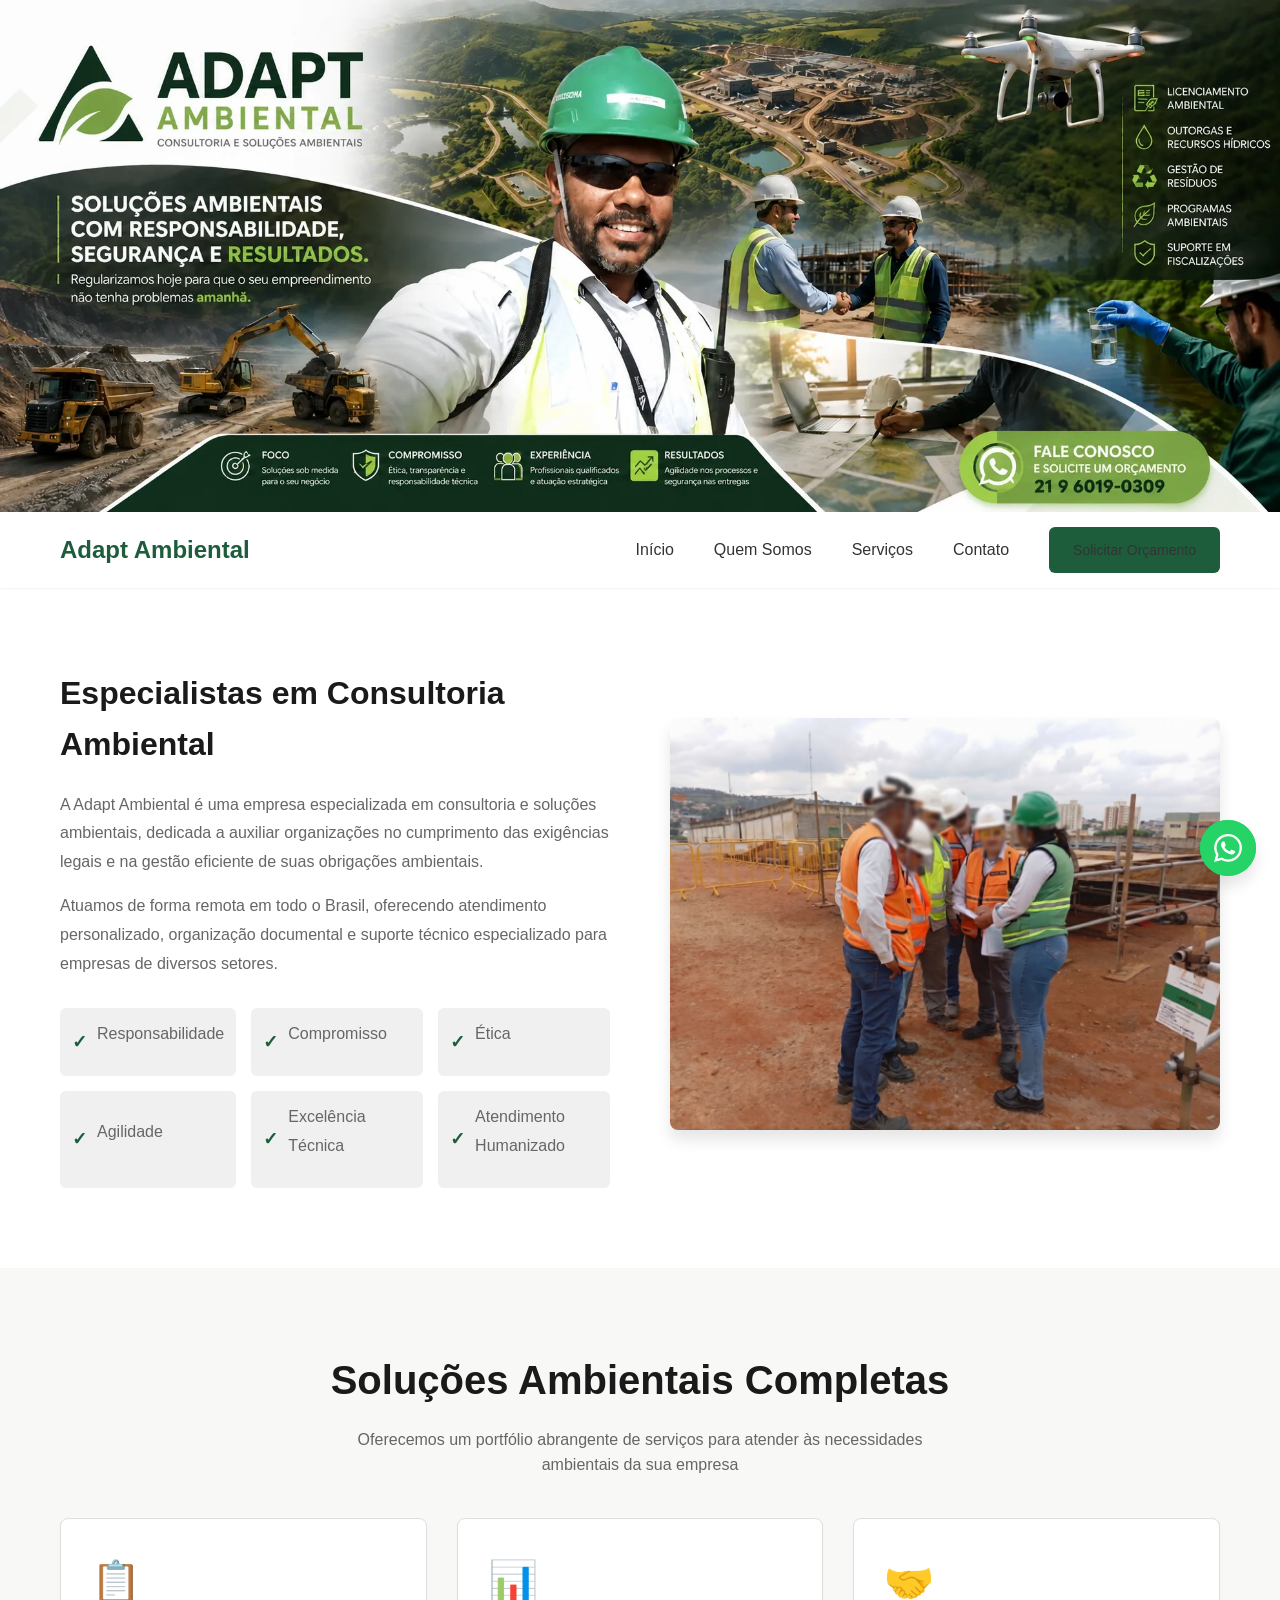
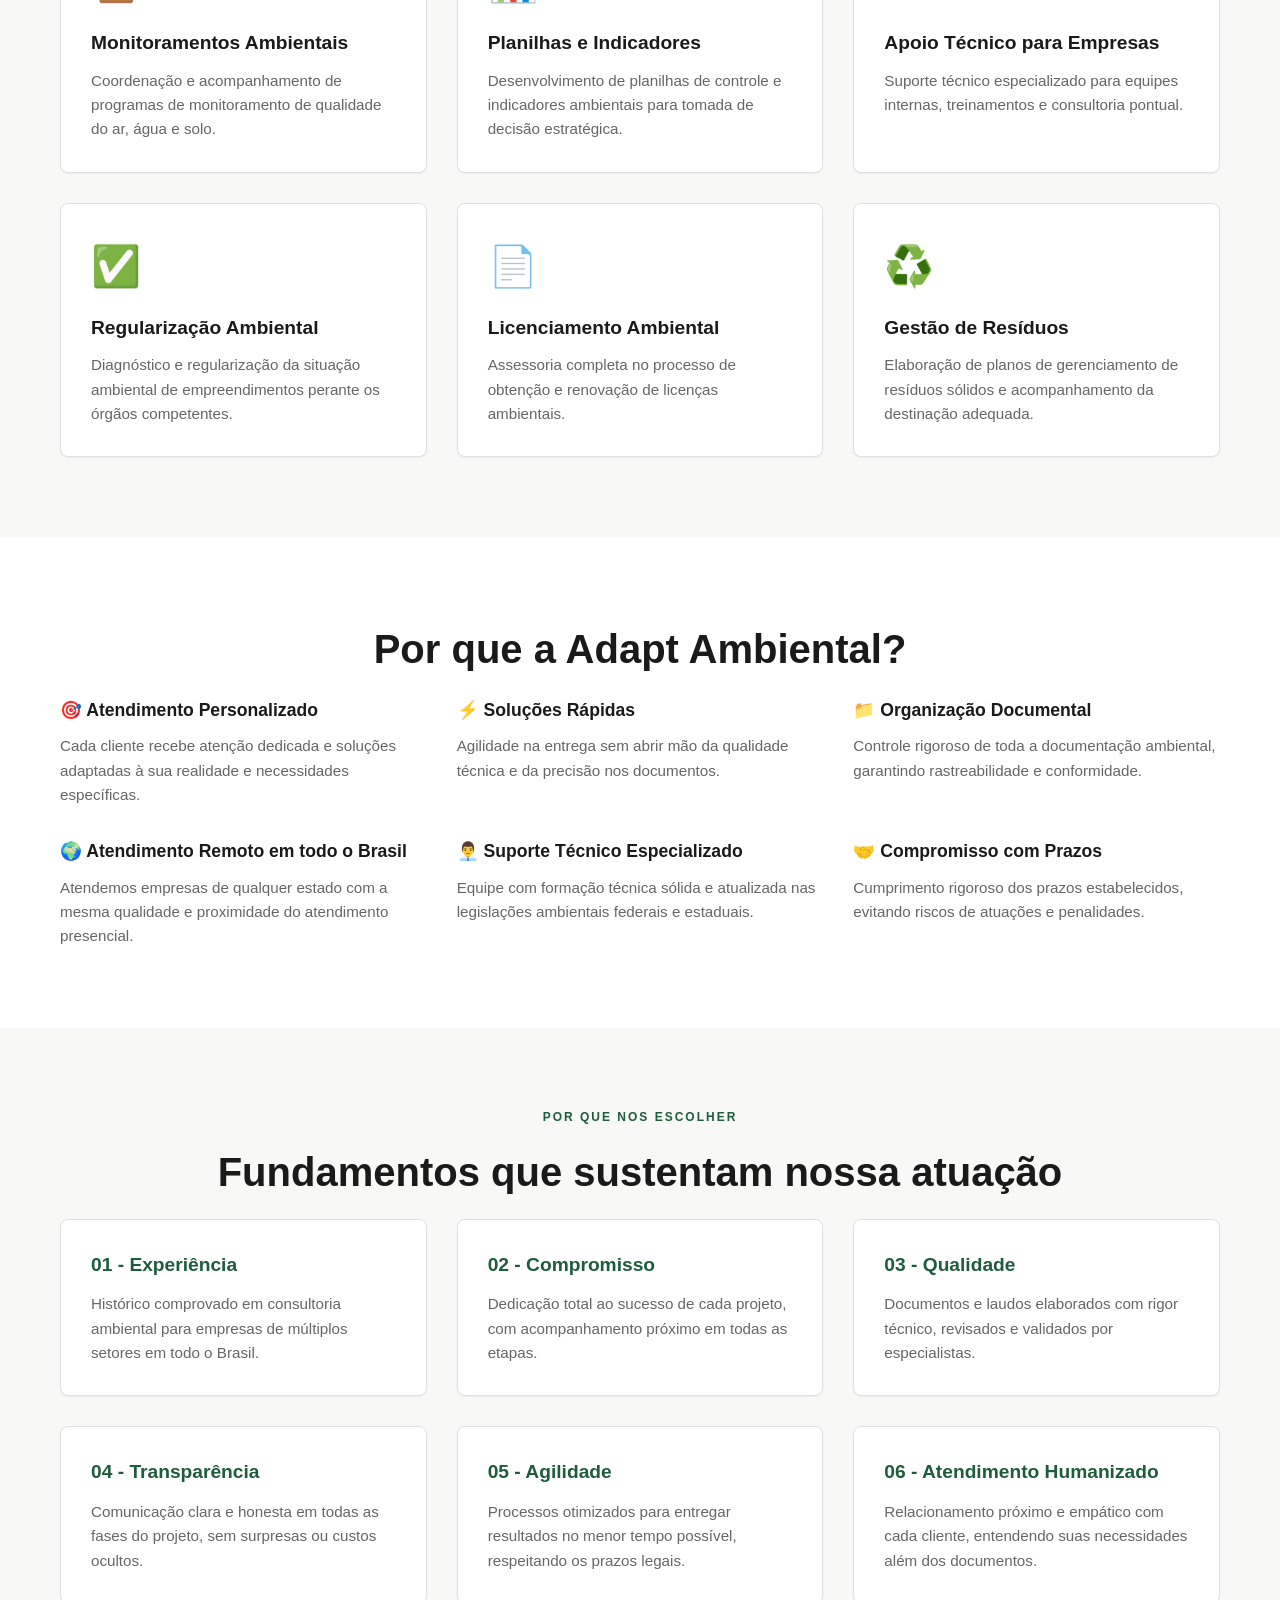
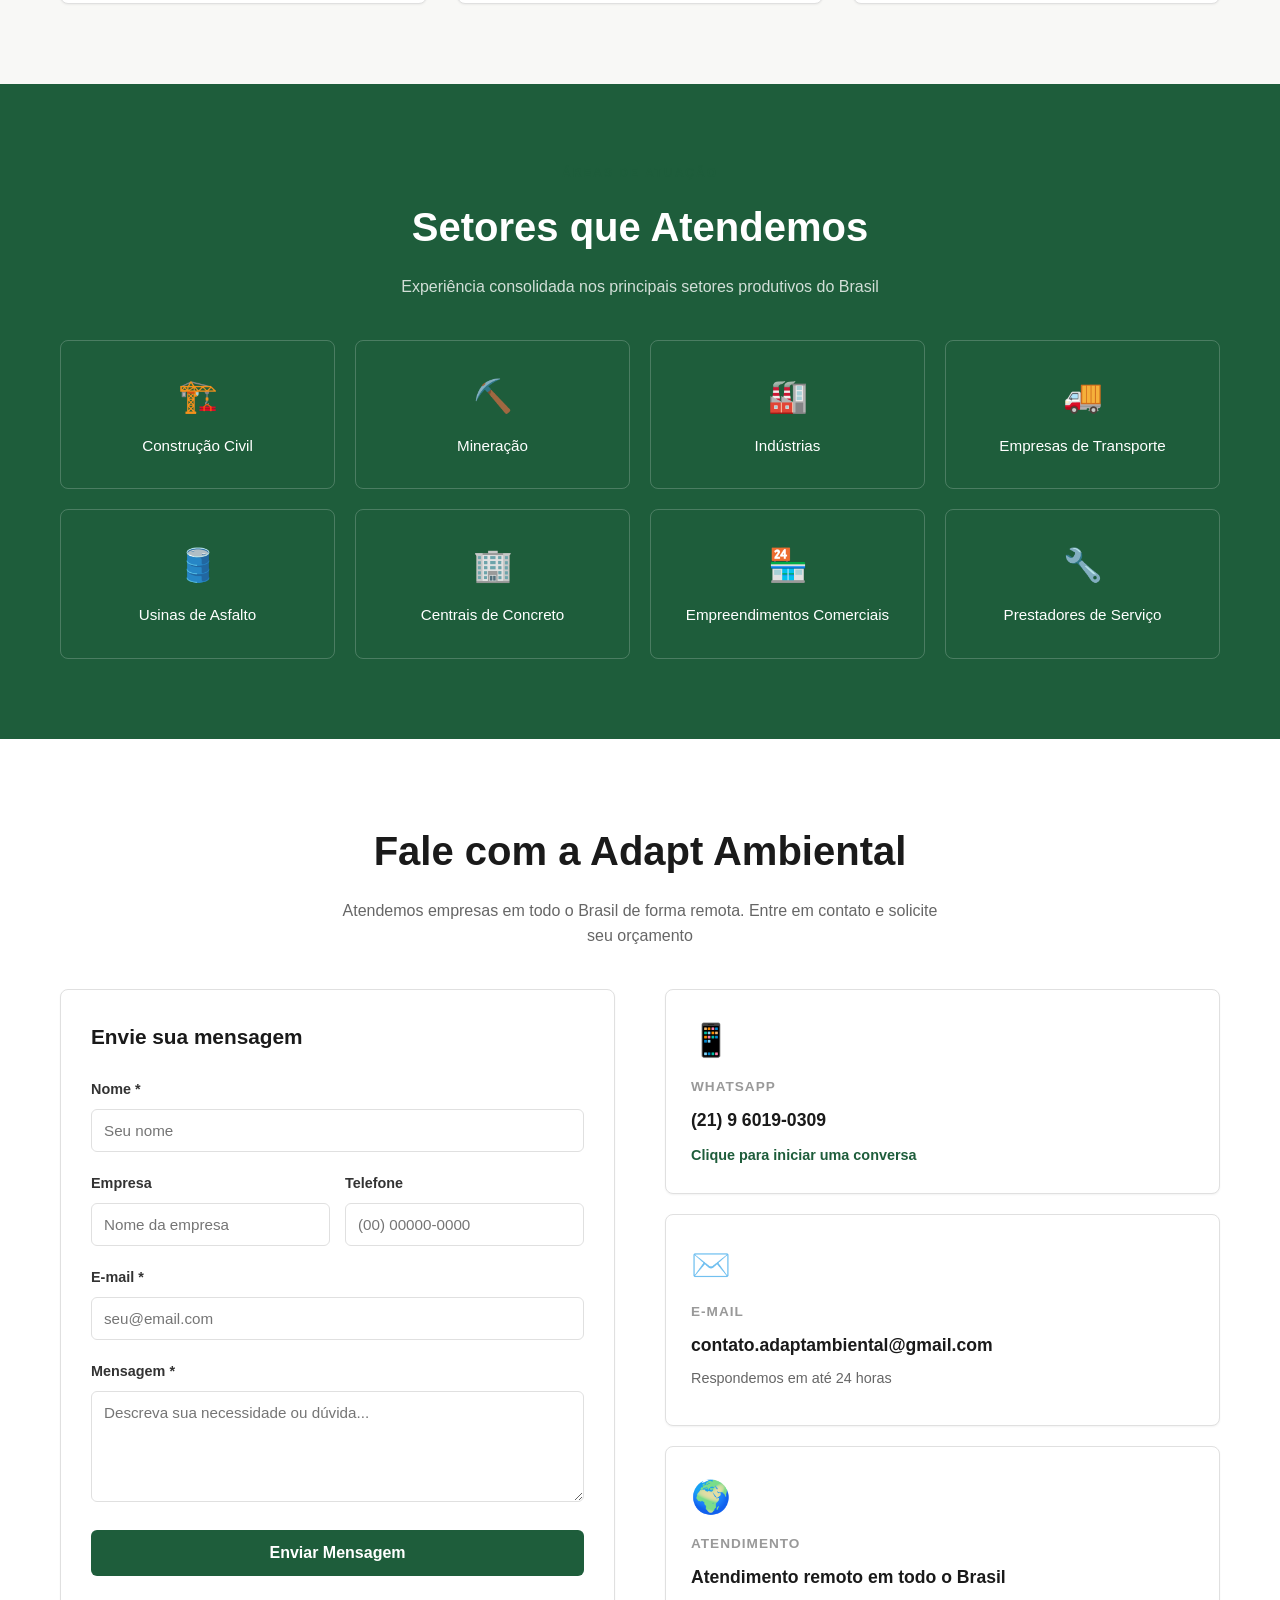
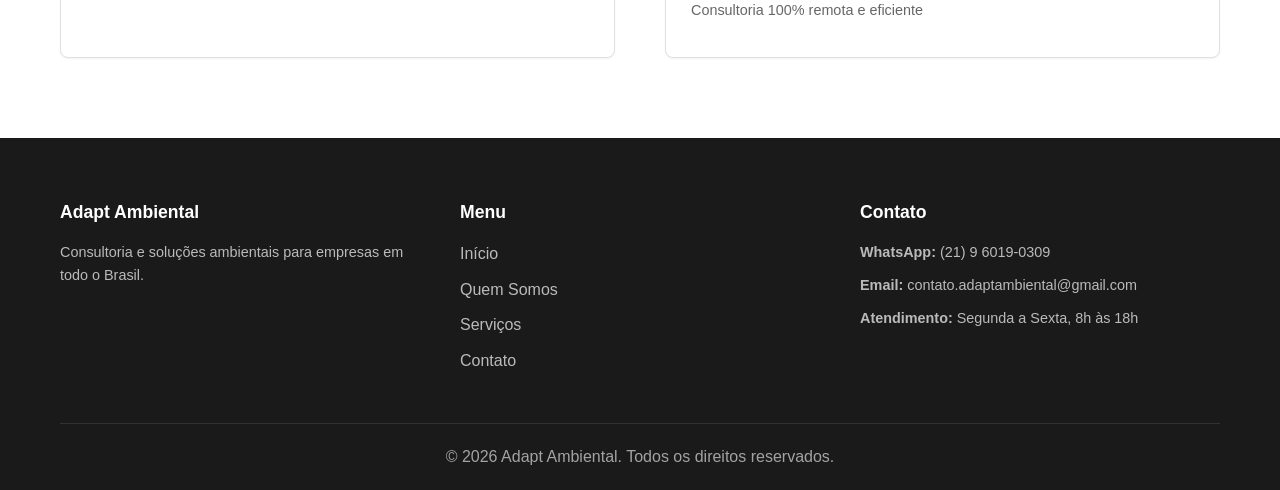
<file: index.html>
<!DOCTYPE html>
<html lang="pt-BR">
<head>
    <meta charset="UTF-8">
    <meta name="viewport" content="width=device-width, initial-scale=1.0">
    <meta http-equiv="X-UA-Compatible" content="ie=edge">
    <link rel="icon" type="image/png" href="images/logo-adapt.png">
    
    <!-- SEO Meta Tags -->
    <title>Adapt Ambiental | Consultoria e Soluções Ambientais</title>
    <meta name="description" content="Consultoria ambiental especializada em licenciamento ambiental, gestão de resíduos, regularização ambiental e documentação técnica para empresas em todo o Brasil.">
    <meta name="keywords" content="consultoria ambiental, licenciamento ambiental, gestão ambiental, gestão de resíduos, regularização ambiental">
    <meta name="author" content="Adapt Ambiental">
    <link rel="canonical" href="https://adaptambiental.com.br/">

    <!-- Open Graph -->
    <meta property="og:type" content="website">
    <meta property="og:url" content="https://adaptambiental.com.br/">
    <meta property="og:title" content="Adapt Ambiental | Consultoria e Soluções Ambientais">
    <meta property="og:description" content="Soluções ambientais com responsabilidade, segurança e resultados.">
    <meta property="og:locale" content="pt_BR">

    <!-- JSON-LD Schema -->
    <script type="application/ld+json">
    {
        "@context": "https://schema.org",
        "@type": "Organization",
        "name": "Adapt Ambiental",
        "url": "https://adaptambiental.com.br/",
        "description": "Consultoria ambiental especializada em licenciamento, gestão de resíduos e regularização ambiental",
        "contactPoint": {
            "@type": "ContactPoint",
            "telephone": "+55-21-96019-0309",
            "contactType": "Customer Support"
        }
    }
    </script>

    <link rel="stylesheet" href="styles.css">
</head>
<body>

    <main>

        <!-- Hero: banner no topo, sem nada acima -->
        <section id="inicio" class="hero">
            <picture>
                <source media="(max-width: 768px)" srcset="images/banner-main-1200.webp">
                <img src="images/banner-main-1600.webp"
                     alt="Soluções Ambientais"
                     class="hero-image">
            </picture>
        </section>

        <!-- Header abaixo do banner -->
        <header class="header">
            <div class="container">
                <div class="logo"><h1>Adapt Ambiental</h1></div>
                <nav class="nav">
                    <a href="#inicio">Início</a>
                    <a href="#quem-somos">Quem Somos</a>
                    <a href="#servicos">Serviços</a>
                    <a href="#contato">Contato</a>
                    <a href="#contato" class="btn-primary">Solicitar Orçamento</a>
                </nav>
                <div class="menu-toggle" id="menuToggle">
                    <span></span><span></span><span></span>
                </div>
            </div>
        </header>

        <!-- Quem Somos -->
        <section id="quem-somos" class="quem-somos">
            <div class="container">
                <div class="quem-somos-grid">
                    <div class="quem-somos-text">
                        <h3>Especialistas em Consultoria Ambiental</h3>
                        <p>A Adapt Ambiental é uma empresa especializada em consultoria e soluções ambientais, dedicada a auxiliar organizações no cumprimento das exigências legais e na gestão eficiente de suas obrigações ambientais.</p>
                        <p>Atuamos de forma remota em todo o Brasil, oferecendo atendimento personalizado, organização documental e suporte técnico especializado para empresas de diversos setores.</p>
                        <div class="valores">
                            <div class="valor"><span class="valor-icon">✓</span><p>Responsabilidade</p></div>
                            <div class="valor"><span class="valor-icon">✓</span><p>Compromisso</p></div>
                            <div class="valor"><span class="valor-icon">✓</span><p>Ética</p></div>
                            <div class="valor"><span class="valor-icon">✓</span><p>Agilidade</p></div>
                            <div class="valor"><span class="valor-icon">✓</span><p>Excelência Técnica</p></div>
                            <div class="valor"><span class="valor-icon">✓</span><p>Atendimento Humanizado</p></div>
                        </div>
                    </div>
                    <div class="quem-somos-image">
                        <img src="images/Quem-somos.webp" alt="Equipe Adapt Ambiental" loading="lazy">
                    </div>
                </div>
            </div>
        </section>

        <!-- Serviços -->
        <section id="servicos" class="servicos">
            <div class="container">
                <h2 class="section-title">Soluções Ambientais Completas</h2>
                <p class="section-subtitle">Oferecemos um portfólio abrangente de serviços para atender às necessidades ambientais da sua empresa</p>
                <div class="servicos-grid">
                    <div class="servico-card">
                        <div class="servico-icon">📋</div>
                        <h3>Monitoramentos Ambientais</h3>
                        <p>Coordenação e acompanhamento de programas de monitoramento de qualidade do ar, água e solo.</p>
                    </div>
                    <div class="servico-card">
                        <div class="servico-icon">📊</div>
                        <h3>Planilhas e Indicadores</h3>
                        <p>Desenvolvimento de planilhas de controle e indicadores ambientais para tomada de decisão estratégica.</p>
                    </div>
                    <div class="servico-card">
                        <div class="servico-icon">🤝</div>
                        <h3>Apoio Técnico para Empresas</h3>
                        <p>Suporte técnico especializado para equipes internas, treinamentos e consultoria pontual.</p>
                    </div>
                    <div class="servico-card">
                        <div class="servico-icon">✅</div>
                        <h3>Regularização Ambiental</h3>
                        <p>Diagnóstico e regularização da situação ambiental de empreendimentos perante os órgãos competentes.</p>
                    </div>
                    <div class="servico-card">
                        <div class="servico-icon">📄</div>
                        <h3>Licenciamento Ambiental</h3>
                        <p>Assessoria completa no processo de obtenção e renovação de licenças ambientais.</p>
                    </div>
                    <div class="servico-card">
                        <div class="servico-icon">♻️</div>
                        <h3>Gestão de Resíduos</h3>
                        <p>Elaboração de planos de gerenciamento de resíduos sólidos e acompanhamento da destinação adequada.</p>
                    </div>
                </div>
            </div>
        </section>

        <!-- Diferenciais -->
        <section class="diferenciais">
            <div class="container">
                <h2 class="section-title">Por que a Adapt Ambiental?</h2>
                <div class="diferenciais-grid">
                    <div class="diferencial">
                        <h3>🎯 Atendimento Personalizado</h3>
                        <p>Cada cliente recebe atenção dedicada e soluções adaptadas à sua realidade e necessidades específicas.</p>
                    </div>
                    <div class="diferencial">
                        <h3>⚡ Soluções Rápidas</h3>
                        <p>Agilidade na entrega sem abrir mão da qualidade técnica e da precisão nos documentos.</p>
                    </div>
                    <div class="diferencial">
                        <h3>📁 Organização Documental</h3>
                        <p>Controle rigoroso de toda a documentação ambiental, garantindo rastreabilidade e conformidade.</p>
                    </div>
                    <div class="diferencial">
                        <h3>🌍 Atendimento Remoto em todo o Brasil</h3>
                        <p>Atendemos empresas de qualquer estado com a mesma qualidade e proximidade do atendimento presencial.</p>
                    </div>
                    <div class="diferencial">
                        <h3>👨‍💼 Suporte Técnico Especializado</h3>
                        <p>Equipe com formação técnica sólida e atualizada nas legislações ambientais federais e estaduais.</p>
                    </div>
                    <div class="diferencial">
                        <h3>🤝 Compromisso com Prazos</h3>
                        <p>Cumprimento rigoroso dos prazos estabelecidos, evitando riscos de atuações e penalidades.</p>
                    </div>
                </div>
            </div>
        </section>

        <!-- Fundamentos -->
        <section class="fundamentos">
            <div class="container">
                <h3 class="section-eyebrow">Por que nos escolher</h3>
                <h2 class="section-title">Fundamentos que sustentam nossa atuação</h2>
                <div class="fundamentos-grid">
                    <div class="fundamento">
                        <h4>01 - Experiência</h4>
                        <p>Histórico comprovado em consultoria ambiental para empresas de múltiplos setores em todo o Brasil.</p>
                    </div>
                    <div class="fundamento">
                        <h4>02 - Compromisso</h4>
                        <p>Dedicação total ao sucesso de cada projeto, com acompanhamento próximo em todas as etapas.</p>
                    </div>
                    <div class="fundamento">
                        <h4>03 - Qualidade</h4>
                        <p>Documentos e laudos elaborados com rigor técnico, revisados e validados por especialistas.</p>
                    </div>
                    <div class="fundamento">
                        <h4>04 - Transparência</h4>
                        <p>Comunicação clara e honesta em todas as fases do projeto, sem surpresas ou custos ocultos.</p>
                    </div>
                    <div class="fundamento">
                        <h4>05 - Agilidade</h4>
                        <p>Processos otimizados para entregar resultados no menor tempo possível, respeitando os prazos legais.</p>
                    </div>
                    <div class="fundamento">
                        <h4>06 - Atendimento Humanizado</h4>
                        <p>Relacionamento próximo e empático com cada cliente, entendendo suas necessidades além dos documentos.</p>
                    </div>
                </div>
            </div>
        </section>

        <!-- Setores -->
        <section class="setores">
            <div class="container">
                <h3 class="section-eyebrow">Áreas de Atuação</h3>
                <h2 class="section-title">Setores que Atendemos</h2>
                <p class="section-subtitle">Experiência consolidada nos principais setores produtivos do Brasil</p>
                <div class="setores-grid">
                    <div class="setor-card"><div class="setor-icon">🏗️</div><p>Construção Civil</p></div>
                    <div class="setor-card"><div class="setor-icon">⛏️</div><p>Mineração</p></div>
                    <div class="setor-card"><div class="setor-icon">🏭</div><p>Indústrias</p></div>
                    <div class="setor-card"><div class="setor-icon">🚚</div><p>Empresas de Transporte</p></div>
                    <div class="setor-card"><div class="setor-icon">🛢️</div><p>Usinas de Asfalto</p></div>
                    <div class="setor-card"><div class="setor-icon">🏢</div><p>Centrais de Concreto</p></div>
                    <div class="setor-card"><div class="setor-icon">🏪</div><p>Empreendimentos Comerciais</p></div>
                    <div class="setor-card"><div class="setor-icon">🔧</div><p>Prestadores de Serviço</p></div>
                </div>
            </div>
        </section>

        <!-- Contato -->
        <section id="contato" class="contato">
            <div class="container">
                <h2 class="section-title">Fale com a Adapt Ambiental</h2>
                <p class="section-subtitle">Atendemos empresas em todo o Brasil de forma remota. Entre em contato e solicite seu orçamento</p>
                <div class="contato-grid">
                    <div class="contato-form">
                        <h3>Envie sua mensagem</h3>
                        <form id="formContato" novalidate>
                            <div class="form-group">
                                <label for="nome">Nome *</label>
                                <input type="text" id="nome" name="nome" required placeholder="Seu nome" maxlength="100">
                                <span class="error" id="erroNome"></span>
                            </div>
                            <div class="form-row">
                                <div class="form-group">
                                    <label for="empresa">Empresa</label>
                                    <input type="text" id="empresa" name="empresa" placeholder="Nome da empresa" maxlength="100">
                                </div>
                                <div class="form-group">
                                    <label for="telefone">Telefone</label>
                                    <input type="tel" id="telefone" name="telefone" placeholder="(00) 00000-0000" maxlength="15">
                                </div>
                            </div>
                            <div class="form-group">
                                <label for="email">E-mail *</label>
                                <input type="email" id="email" name="email" required placeholder="seu@email.com" maxlength="100">
                                <span class="error" id="erroEmail"></span>
                            </div>
                            <div class="form-group">
                                <label for="mensagem">Mensagem *</label>
                                <textarea id="mensagem" name="mensagem" required placeholder="Descreva sua necessidade ou dúvida..." rows="5" maxlength="1000"></textarea>
                                <span class="error" id="erroMensagem"></span>
                            </div>
                            <div class="form-status" id="formStatus"></div>
                            <button type="submit" class="btn-primary btn-submit" id="btnSubmit">Enviar Mensagem</button>
                        </form>
                    </div>
                    <div class="contato-info">
                        <div class="info-card">
                            <div class="info-icon">📱</div>
                            <h4>WhatsApp</h4>
                            <p class="info-value">(21) 9 6019-0309</p>
                            <a href="https://wa.me/5521960190309" target="_blank" rel="noopener noreferrer" class="info-link">Clique para iniciar uma conversa</a>
                        </div>
                        <div class="info-card">
                            <div class="info-icon">✉️</div>
                            <h4>E-mail</h4>
                            <p class="info-value">contato.adaptambiental@gmail.com</p>
                            <p class="info-desc">Respondemos em até 24 horas</p>
                        </div>
                        <div class="info-card">
                            <div class="info-icon">🌍</div>
                            <h4>Atendimento</h4>
                            <p class="info-value">Atendimento remoto em todo o Brasil</p>
                            <p class="info-desc">Consultoria 100% remota e eficiente</p>
                        </div>
                    </div>
                </div>
            </div>
        </section>
    </main>

    <!-- Footer -->
    <footer class="footer">
        <div class="container">
            <div class="footer-grid">
                <div class="footer-col">
                    <h4>Adapt Ambiental</h4>
                    <p>Consultoria e soluções ambientais para empresas em todo o Brasil.</p>
                </div>
                <div class="footer-col">
                    <h4>Menu</h4>
                    <ul>
                        <li><a href="#inicio">Início</a></li>
                        <li><a href="#quem-somos">Quem Somos</a></li>
                        <li><a href="#servicos">Serviços</a></li>
                        <li><a href="#contato">Contato</a></li>
                    </ul>
                </div>
                <div class="footer-col">
                    <h4>Contato</h4>
                    <p><strong>WhatsApp:</strong> (21) 9 6019-0309</p>
                    <p><strong>Email:</strong> contato.adaptambiental@gmail.com</p>
                    <p><strong>Atendimento:</strong> Segunda a Sexta, 8h às 18h</p>
                </div>
            </div>
            <div class="footer-bottom">
                <p>&copy; 2026 Adapt Ambiental. Todos os direitos reservados.</p>
            </div>
        </div>
    </footer>

    <!-- WhatsApp Button -->
    <a href="https://wa.me/5521960190309" target="_blank" rel="noopener noreferrer" class="whatsapp-btn" aria-label="Falar pelo WhatsApp">
        <span class="pulse"></span>
        <svg xmlns="http://www.w3.org/2000/svg" viewBox="0 0 24 24" fill="white"><path d="M17.472 14.382c-.297-.149-1.758-.867-2.03-.967-.273-.099-.471-.148-.67.15-.197.297-.767.966-.94 1.164-.173.199-.347.223-.644.075-.297-.15-1.255-.463-2.39-1.475-.883-.788-1.48-1.761-1.653-2.059-.173-.297-.018-.458.13-.606.134-.133.298-.347.446-.52.149-.174.198-.298.298-.497.099-.198.05-.371-.025-.52-.075-.149-.669-1.612-.916-2.207-.242-.579-.487-.5-.669-.51-.173-.008-.371-.01-.57-.01-.198 0-.52.074-.792.372-.272.297-1.04 1.016-1.04 2.479 0 1.462 1.065 2.875 1.213 3.074.149.198 2.096 3.2 5.077 4.487.709.306 1.262.489 1.694.625.712.227 1.36.195 1.871.118.571-.085 1.758-.719 2.006-1.413.248-.694.248-1.289.173-1.413-.074-.124-.272-.198-.57-.347m-5.421 7.403h-.004a9.87 9.87 0 01-5.031-1.378l-.361-.214-3.741.982.998-3.648-.235-.374a9.86 9.86 0 01-1.51-5.26c.001-5.45 4.436-9.884 9.888-9.884 2.64 0 5.122 1.03 6.988 2.898a9.825 9.825 0 012.893 6.994c-.003 5.45-4.437 9.884-9.885 9.884m8.413-18.297A11.815 11.815 0 0012.05 0C5.495 0 .16 5.335.157 11.892c0 2.096.547 4.142 1.588 5.945L.057 24l6.305-1.654a11.882 11.882 0 005.683 1.448h.005c6.554 0 11.89-5.335 11.893-11.893a11.821 11.821 0 00-3.48-8.413Z"/></svg>
    </a>

    <script src="script.js"></script>
</body>
</html>
</file>
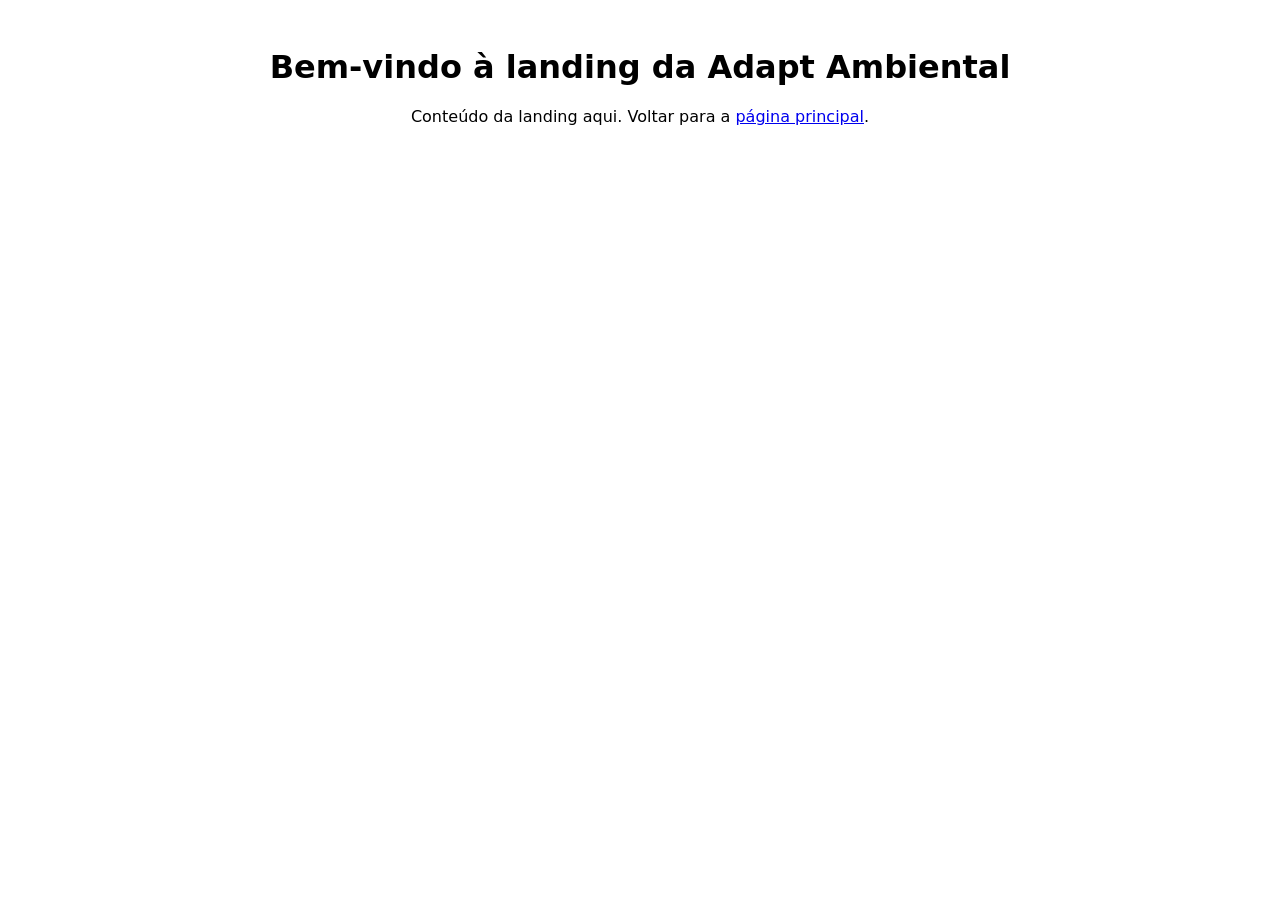
<file: lander/index.html>
<!doctype html>
<html lang="pt-BR">
<head>
  <meta charset="utf-8">
  <title>Landing — Adapt Ambiental</title>
  <meta name="viewport" content="width=device-width,initial-scale=1">
  <style>body{font-family:system-ui,Arial;margin:3rem;text-align:center}</style>
</head>
<body>
  <h1>Bem-vindo à landing da Adapt Ambiental</h1>
  <p>Conteúdo da landing aqui. Voltar para a <a href="/">página principal</a>.</p>
</body>
</html>
</file>
<file: styles.css>
* {
    margin: 0;
    padding: 0;
    box-sizing: border-box;
}

:root {
    --primary-color: #1E5D3B;
    --accent-color: #B8960C;
    --gray-900: #1a1a1a;
    --gray-700: #333333;
    --gray-600: #666666;
    --gray-500: #999999;
    --gray-300: #e0e0e0;
    --gray-200: #f0f0f0;
    --white: #ffffff;
    --shadow-sm: 0 1px 2px rgba(0,0,0,0.05);
    --shadow-md: 0 4px 6px rgba(0,0,0,0.1);
    --shadow-lg: 0 10px 15px rgba(0,0,0,0.1);
}

html {
    scroll-behavior: smooth;
}

body {
    font-family: -apple-system, BlinkMacSystemFont, 'Segoe UI', Roboto, sans-serif;
    color: var(--gray-700);
    line-height: 1.6;
    background-color: var(--white);
    overflow-x: hidden;
    margin: 0;
    padding: 0;
}

.container {
    max-width: 1200px;
    margin: 0 auto;
    padding: 0 20px;
}

/* Header */
.header {
    position: relative;
    z-index: 100;
    background: var(--white);
    box-shadow: var(--shadow-sm);
}

.header .container {
    display: flex;
    justify-content: space-between;
    align-items: center;
    padding: 15px 20px;
}

.logo h1 {
    font-size: 24px;
    color: var(--primary-color);
    font-weight: 700;
}

.nav {
    display: flex;
    gap: 40px;
    align-items: center;
}

.nav a {
    text-decoration: none;
    color: var(--gray-700);
    font-weight: 500;
    transition: color 0.3s ease;
}

.nav a:hover {
    color: var(--primary-color);
}

.menu-toggle {
    display: none;
    flex-direction: column;
    cursor: pointer;
    gap: 6px;
}

.menu-toggle span {
    width: 25px;
    height: 3px;
    background: var(--gray-700);
    border-radius: 2px;
    transition: all 0.3s ease;
}

/* Buttons */
.btn-primary {
    background: var(--primary-color);
    color: var(--white);
    padding: 12px 24px;
    border-radius: 6px;
    text-decoration: none;
    font-weight: 600;
    font-size: 14px;
    border: none;
    cursor: pointer;
    transition: all 0.3s ease;
    display: inline-block;
}

.btn-primary:hover {
    background: var(--gray-900);
    transform: translateY(-2px);
    box-shadow: var(--shadow-md);
}

/* Hero Section */
.hero {
    position: relative;
    width: 100%;
    margin-top: 0;
    padding: 0;
    overflow: hidden;
    line-height: 0;
}

.hero picture {
display: block;
width: 100%;
margin: 0;
padding: 0;
}

.hero-image {
display: block;
width: 100%;
height: auto;
max-width: 100%;
margin: 0;
padding: 0;
}

.hero-overlay {
display: none;
}

/* Sections */
section {
    padding: 80px 0;
}

.section-eyebrow {
    display: block;
    font-size: 12px;
    font-weight: 700;
    letter-spacing: 2px;
    text-transform: uppercase;
    color: var(--primary-color);
    margin-bottom: 12px;
    text-align: center;
}

.section-title {
    font-size: 2.5rem;
    font-weight: 700;
    color: var(--gray-900);
    margin-bottom: 15px;
    text-align: center;
}

.section-subtitle {
    font-size: 1rem;
    color: var(--gray-600);
    max-width: 600px;
    margin: 0 auto 40px;
    text-align: center;
}

/* Quem Somos */
.quem-somos {
    background: var(--white);
}

.quem-somos-grid {
    display: grid;
    grid-template-columns: 1fr 1fr;
    gap: 60px;
    align-items: center;
}

.quem-somos-text h3 {
    font-size: 2rem;
    color: var(--gray-900);
    margin-bottom: 20px;
}

.quem-somos-text p {
    color: var(--gray-600);
    margin-bottom: 15px;
    line-height: 1.8;
}

.valores {
    display: grid;
    grid-template-columns: repeat(3, 1fr);
    gap: 15px;
    margin-top: 30px;
}

.valor {
    display: flex;
    align-items: center;
    gap: 10px;
    padding: 12px;
    background: var(--gray-200);
    border-radius: 6px;
}

.valor-icon {
    color: var(--primary-color);
    font-weight: 700;
    font-size: 18px;
}

.quem-somos-image img {
    width: 100%;
    border-radius: 8px;
    box-shadow: var(--shadow-lg);
}

/* Serviços */
.servicos {
    background: #F8F8F6;
}

.servicos-grid {
    display: grid;
    grid-template-columns: repeat(3, 1fr);
    gap: 30px;
}

.servico-card {
    background: var(--white);
    padding: 30px;
    border-radius: 8px;
    border: 1px solid var(--gray-300);
    transition: all 0.3s ease;
    box-shadow: var(--shadow-sm);
}

.servico-card:hover {
    transform: translateY(-5px);
    box-shadow: var(--shadow-lg);
    border-color: var(--primary-color);
}

.servico-icon {
    font-size: 2.5rem;
    margin-bottom: 15px;
}

.servico-card h3 {
    font-size: 1.2rem;
    color: var(--gray-900);
    margin-bottom: 10px;
}

.servico-card p {
    color: var(--gray-600);
    font-size: 0.95rem;
    line-height: 1.6;
}

/* Diferenciais */
.diferenciais {
    background: var(--white);
}

.diferenciais-grid {
    display: grid;
    grid-template-columns: repeat(3, 1fr);
    gap: 30px;
}

.diferencial {
    padding: 0;
}

.diferencial h3 {
    font-size: 1.1rem;
    color: var(--gray-900);
    margin-bottom: 10px;
}

.diferencial p {
    color: var(--gray-600);
    font-size: 0.95rem;
    line-height: 1.6;
}

/* Setores */
.setores {
    background: var(--primary-color);
    color: var(--white);
}

.setores .section-title {
    color: var(--white);
}

.setores .section-subtitle {
    color: rgba(255, 255, 255, 0.8);
}

.setores-grid {
    display: grid;
    grid-template-columns: repeat(4, 1fr);
    gap: 20px;
}

.setor-card {
    display: flex;
    flex-direction: column;
    align-items: center;
    justify-content: center;
    gap: 12px;
    padding: 30px 20px;
    border: 1px solid rgba(255, 255, 255, 0.2);
    border-radius: 8px;
    text-align: center;
    cursor: default;
    transition: all 0.3s ease;
}

.setor-card:hover {
    border-color: rgba(255, 255, 255, 0.4);
    background: rgba(255, 255, 255, 0.05);
    transform: translateY(-3px);
}

.setor-icon {
    font-size: 2rem;
}

.setor-card p {
    font-size: 0.95rem;
    font-weight: 500;
}

/* Fundamentos */
.fundamentos {
    background: #F8F8F6;
}

.fundamentos-grid {
    display: grid;
    grid-template-columns: repeat(3, 1fr);
    gap: 30px;
}

.fundamento {
    background: var(--white);
    padding: 30px;
    border-radius: 8px;
    border: 1px solid var(--gray-300);
    box-shadow: var(--shadow-sm);
}

.fundamento h4 {
    font-size: 1.2rem;
    color: var(--primary-color);
    margin-bottom: 12px;
}

.fundamento p {
    color: var(--gray-600);
    font-size: 0.95rem;
    line-height: 1.6;
}

/* Contato */
.contato {
    background: var(--white);
}

.contato-grid {
    display: grid;
    grid-template-columns: 1fr 1fr;
    gap: 50px;
    margin-top: 40px;
}

.contato-form {
    background: var(--white);
    border: 1px solid var(--gray-300);
    border-radius: 8px;
    padding: 30px;
    box-shadow: var(--shadow-sm);
}

.contato-form h3 {
    font-size: 1.3rem;
    color: var(--gray-900);
    margin-bottom: 25px;
}

.form-group {
    margin-bottom: 20px;
}

.form-row {
    display: grid;
    grid-template-columns: 1fr 1fr;
    gap: 15px;
}

.form-group label {
    display: block;
    font-weight: 600;
    color: var(--gray-700);
    margin-bottom: 8px;
    font-size: 0.9rem;
}

.form-group input,
.form-group textarea {
    width: 100%;
    padding: 12px;
    border: 1px solid var(--gray-300);
    border-radius: 6px;
    font-family: inherit;
    font-size: 0.95rem;
    transition: all 0.3s ease;
}

.form-group input:focus,
.form-group textarea:focus {
    outline: none;
    border-color: var(--primary-color);
    box-shadow: 0 0 0 3px rgba(30, 93, 59, 0.1);
}

.form-group textarea {
    resize: vertical;
}

.form-group .error {
    display: block;
    color: #dc2626;
    font-size: 0.85rem;
    margin-top: 5px;
}

.form-status {
    margin: 15px 0;
    padding: 12px;
    border-radius: 6px;
    display: none;
}

.form-status.success {
    display: block;
    background: #d1fae5;
    color: #065f46;
    border: 1px solid #6ee7b7;
}

.form-status.error {
    display: block;
    background: #fee2e2;
    color: #991b1b;
    border: 1px solid #fca5a5;
}

.btn-submit {
    width: 100%;
    padding: 14px;
    font-size: 1rem;
}

.btn-submit:disabled {
    opacity: 0.6;
    cursor: not-allowed;
}

/* Contato Info */
.contato-info {
    display: flex;
    flex-direction: column;
    gap: 20px;
}

.info-card {
    background: var(--white);
    border: 1px solid var(--gray-300);
    border-radius: 8px;
    padding: 25px;
    box-shadow: var(--shadow-sm);
    transition: all 0.3s ease;
}

.info-card:hover {
    border-color: var(--primary-color);
    box-shadow: var(--shadow-md);
}

.info-icon {
    font-size: 2rem;
    margin-bottom: 10px;
}

.info-card h4 {
    font-size: 0.85rem;
    font-weight: 700;
    letter-spacing: 1px;
    text-transform: uppercase;
    color: var(--gray-500);
    margin-bottom: 8px;
}

.info-value {
    font-size: 1.1rem;
    font-weight: 600;
    color: var(--gray-900);
    margin-bottom: 8px;
}

.info-desc {
    font-size: 0.9rem;
    color: var(--gray-600);
    margin-bottom: 10px;
}

.info-link {
    display: inline-block;
    color: var(--primary-color);
    text-decoration: none;
    font-weight: 600;
    font-size: 0.9rem;
    transition: color 0.3s ease;
}

.info-link:hover {
    color: var(--gray-900);
}

/* Footer */
.footer {
    background: var(--gray-900);
    color: var(--white);
    padding: 60px 0 20px;
}

.footer-grid {
    display: grid;
    grid-template-columns: repeat(3, 1fr);
    gap: 40px;
    margin-bottom: 40px;
}

.footer-col h4 {
    font-size: 1.1rem;
    margin-bottom: 15px;
    color: var(--white);
}

.footer-col p {
    color: rgba(255, 255, 255, 0.7);
    font-size: 0.9rem;
    line-height: 1.6;
    margin-bottom: 10px;
}

.footer-col ul {
    list-style: none;
}

.footer-col ul li {
    margin-bottom: 10px;
}

.footer-col a {
    color: rgba(255, 255, 255, 0.7);
    text-decoration: none;
    transition: color 0.3s ease;
}

.footer-col a:hover {
    color: var(--accent-color);
}

.footer-bottom {
    border-top: 1px solid rgba(255, 255, 255, 0.1);
    padding-top: 20px;
    text-align: center;
    color: rgba(255, 255, 255, 0.6);
}

/* WhatsApp Button */
.whatsapp-btn {
    position: fixed;
    bottom: 24px;
    right: 24px;
    z-index: 50;
    width: 56px;
    height: 56px;
    background: #25D366;
    border-radius: 50%;
    display: flex;
    align-items: center;
    justify-content: center;
    box-shadow: var(--shadow-lg);
    transition: all 0.3s ease;
    cursor: pointer;
}

.whatsapp-btn:hover {
    transform: scale(1.1);
    box-shadow: 0 15px 30px rgba(37, 211, 102, 0.3);
}

.whatsapp-btn svg {
    width: 28px;
    height: 28px;
}

.pulse {
    position: absolute;
    width: 100%;
    height: 100%;
    border-radius: 50%;
    border: 2px solid #25D366;
    animation: pulse-animation 2s infinite;
}

@keyframes pulse-animation {
    0% {
        transform: scale(1);
        opacity: 1;
    }
    100% {
        transform: scale(1.3);
        opacity: 0;
    }
}

/* Responsive */
@media (max-width: 768px) {
    .section-title {
        font-size: 2rem;
    }

    .nav {
        display: none;
        position: absolute;
        top: 60px;
        left: 0;
        right: 0;
        flex-direction: column;
        background: var(--white);
        padding: 20px;
        box-shadow: var(--shadow-md);
        gap: 15px;
    }

    .nav.active {
        display: flex;
    }

    .menu-toggle {
        display: flex;
    }

    .quem-somos-grid,
    .contato-grid {
        grid-template-columns: 1fr;
        gap: 30px;
    }

    .valores {
        grid-template-columns: repeat(2, 1fr);
    }

    .servicos-grid,
    .diferenciais-grid,
    .fundamentos-grid {
        grid-template-columns: 1fr;
    }

    .setores-grid {
        grid-template-columns: repeat(2, 1fr);
    }

    .footer-grid {
        grid-template-columns: repeat(2, 1fr);
        gap: 30px;
    }
}

@media (max-width: 480px) {
    .section-title {
        font-size: 1.5rem;
    }

    .valores,
    .setores-grid {
        grid-template-columns: 1fr;
    }

    .form-row {
        grid-template-columns: 1fr;
    }

    .footer-grid {
        grid-template-columns: 1fr;
    }

    section {
        padding: 50px 0;
    }
}
</file>
